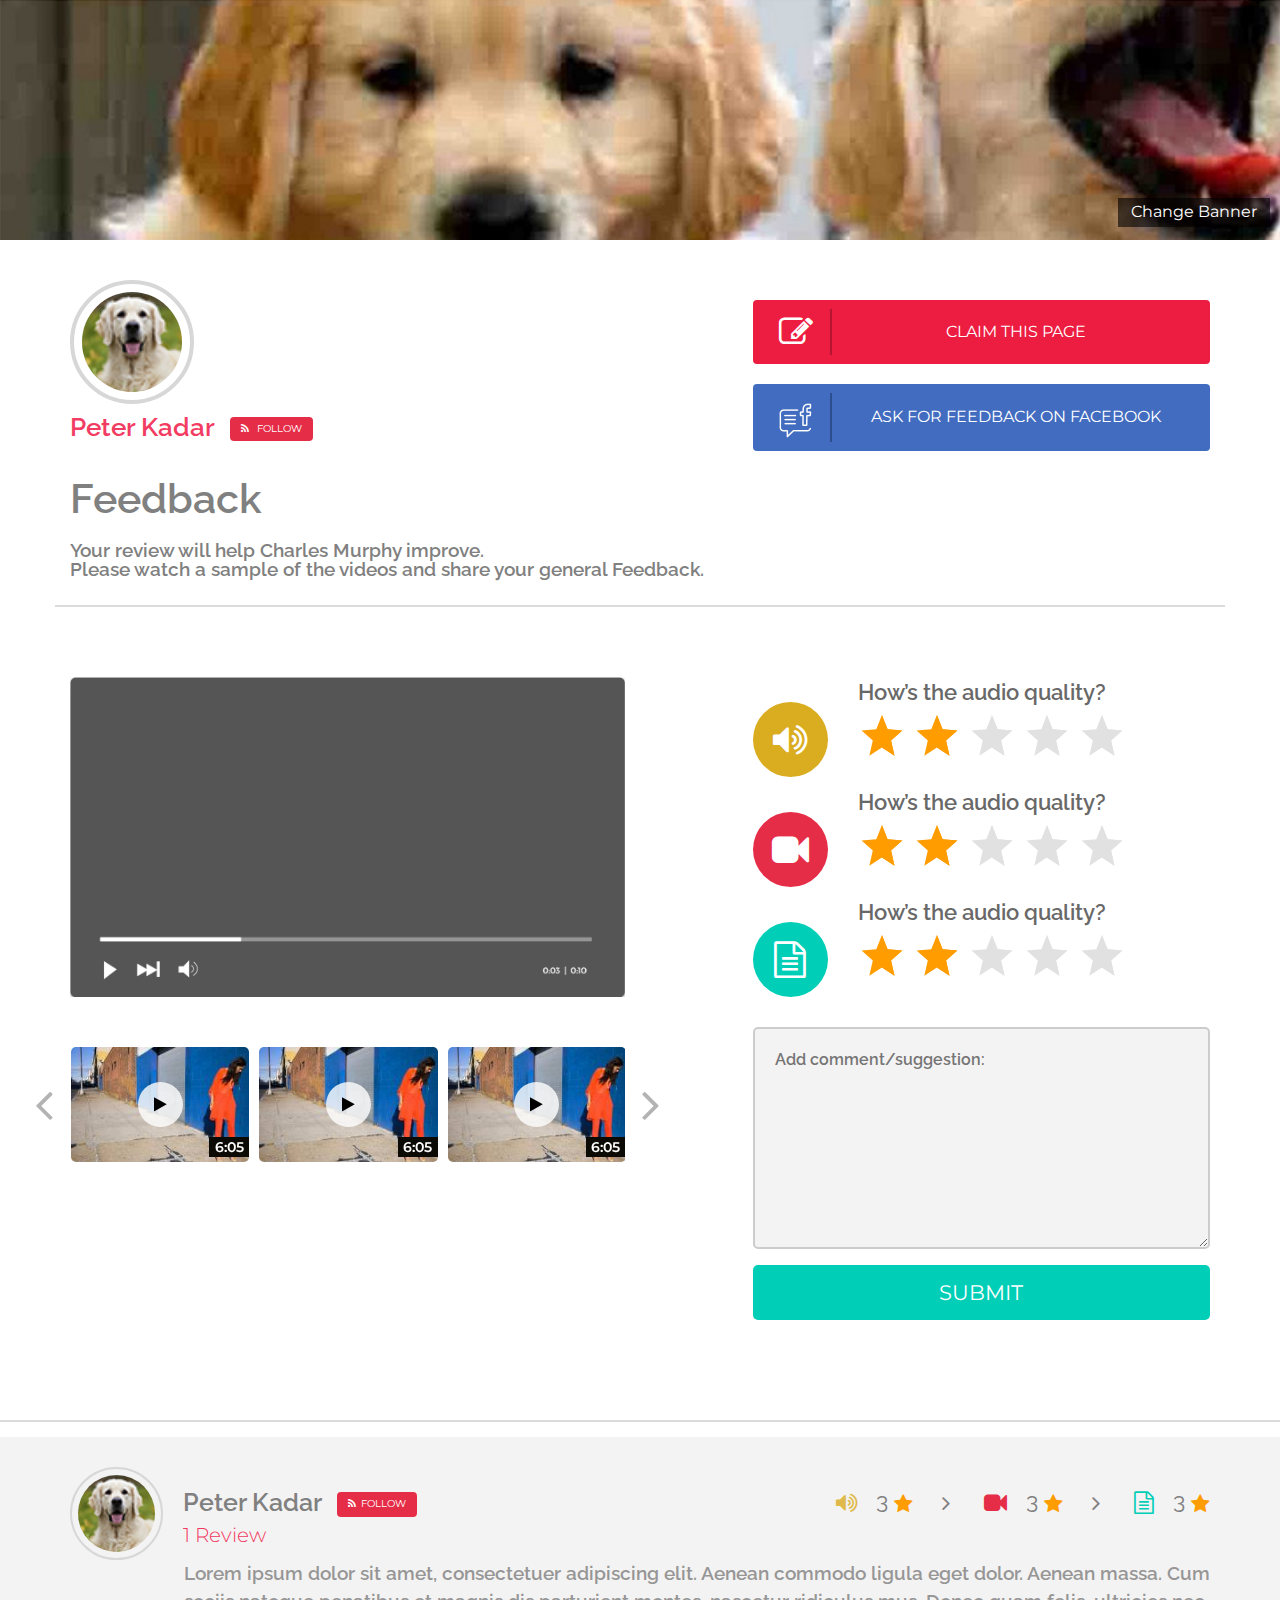
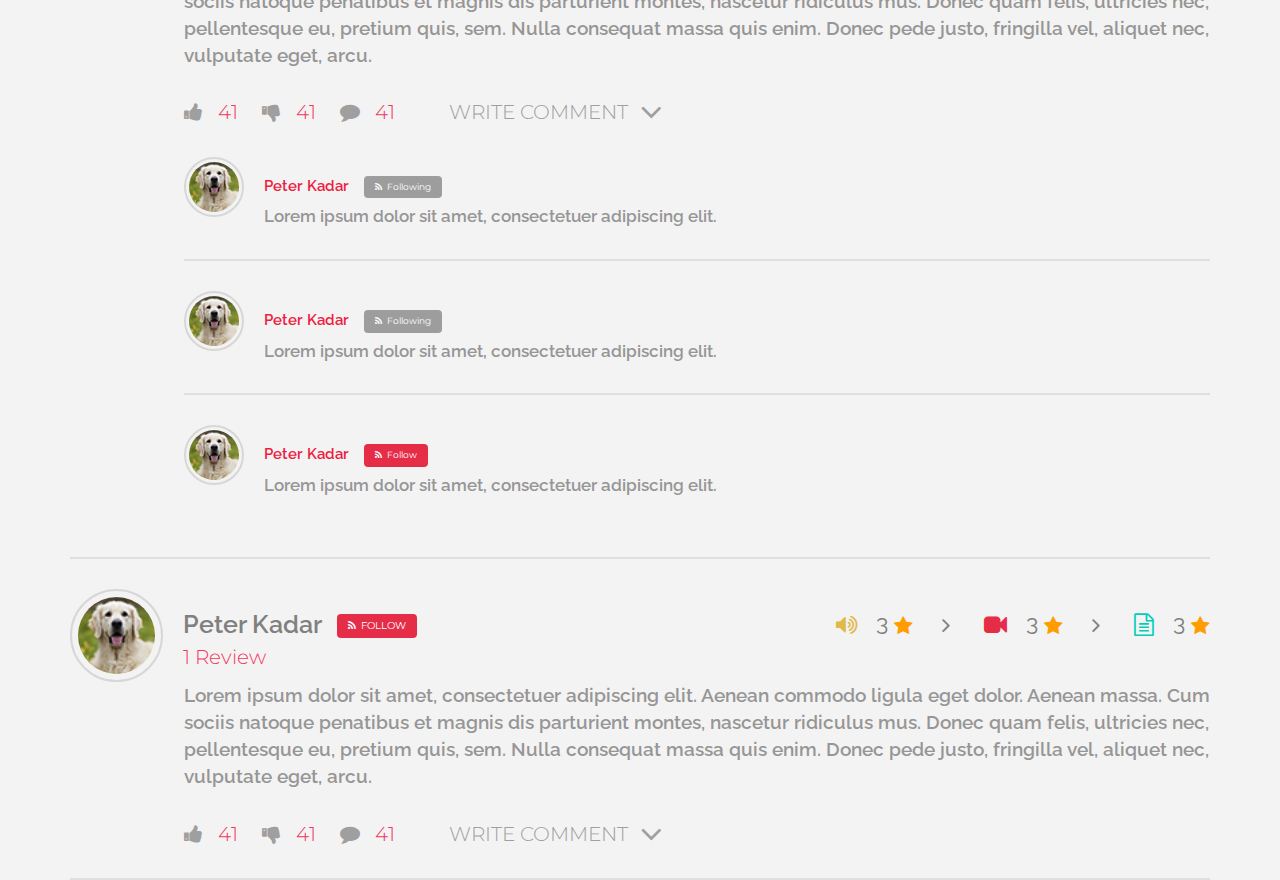
<file: index.html>
<!DOCTYPE html>
<html lang="en">

<head>
    <meta charset="utf-8">
    <meta http-equiv="X-UA-Compatible" content="IE=edge">
    <meta name="viewport" content="width=device-width, initial-scale=1">
    <meta name="author" content="">
    <meta name="description" content="description here">
    <meta name="keywords" content="keywords,here">
    <link rel="shortcut icon" href="favicon.ico" type="image/vnd.microsoft.icon">
    <title>HTML Blank Bootstrap</title>
    <!-- Bootstrap -->
    <link href="css/bootstrap.min.css" rel="stylesheet">
    <link href="https://fonts.googleapis.com/css?family=Montserrat:300,400,500,600,700" rel="stylesheet">
    <link href="https://fonts.googleapis.com/css?family=Raleway:400,600" rel="stylesheet"> 
    <!--    <link href="https://use.fontawesome.com/releases/v5.0.6/css/all.css" rel="stylesheet">-->
    <link href="css/font-awesome.min.css" rel="stylesheet">
    <link type="text/css" href="css/bootstrap-select.min.css" rel="stylesheet">
    <link rel="stylesheet" href="css/bootstrap-tagsinput.css">
    <link href="css/themify-icons.css" rel="stylesheet">
    <link type="text/css" href="css/owl.carousel.min.css" rel="stylesheet">
    <link type="text/css" href="css/star-rating-svg.css" rel="stylesheet">


    <link href="css/style.css" rel="stylesheet">
    <!--[if lt IE 9]>
      <script src="https://oss.maxcdn.com/html5shiv/3.7.3/html5shiv.min.js"></script>
      <script src="https://oss.maxcdn.com/respond/1.4.2/respond.min.js"></script>
    <![endif]-->
</head>

<body class="feedback-page">
<!--
    <header class="profile-top">
        <div class="container">
            <div class="row">
                <div class="col-xs-12 text-right">
                    <a href="#" class="img">
                        <img src="images/profile.png" alt="">
                        <p>Jim2 test</p>
                    </a>
                </div>
            </div>
        </div>
    </header>
-->
    <section class="banner">
        <a href="#" class="change">Change Banner</a>
    </section>
    <section class="feedback-profile">
        <div class="container">
            <div class="row">
                <div class="col-lg-7 col-md-6">
                    <div class="img"><img src="images/profile.png" alt=""></div>
                    <div>
                        <a href="#" class="title">Peter Kadar</a><a href="#" class="follow"><i class="fa fa-rss" aria-hidden="true"></i>
FOLLOW</a>
                    </div>
                    <h2>Feedback</h2>
                    <p>Your review will help Charles Murphy improve. <br> Please watch a sample of the videos and share your general Feedback.</p>
                </div>
                <div class="col-lg-5 col-md-6" style="margin-top: 20px;">
                    <a href="#" class="button-bold btn clearfix">
                            <i class="fa fa-edit"></i>
                            <p>CLAIM THIS PAGE</p>
                        </a>
                        <a style="background: #426cbf" href="#" class="button-bold btn clearfix">
                            <i style="border-color: #2d4e8e;padding: 0;"><img src="images/fb.png" alt=""></i>
                            <p>Ask for feedback on Facebook</p>
                        </a>
                </div>
            </div>
        </div>
    </section>
    <section class="feedback-carosual-review">
        <div class="container">
            <div class="row">
                <div class="col-md-6">
                    <img src="images/video-player.png" style="width: 100%" alt="">
                    <div class="owl-carousel owl-carousel-1">
                        <div class="content">
                            <a href="#">
                                <img src="images/130.jpg" class="img-responsive" alt="">
                                <span class="play"><i class="fa fa-play" aria-hidden="true"></i></span>
                                <span class="time">6:05</span>
                            </a>
                        </div>
                        <div class="content">
                            <a href="#">
                                <img src="images/130.jpg" class="img-responsive" alt="">
                                <span class="play"><i class="fa fa-play" aria-hidden="true"></i></span>
                                <span class="time">6:05</span>
                            </a>
                        </div>
                        <div class="content">
                            <a href="#">
                                <img src="images/130.jpg" class="img-responsive" alt="">
                                <span class="play"><i class="fa fa-play" aria-hidden="true"></i></span>
                                <span class="time">6:05</span>
                            </a>
                        </div>
                        <div class="content">
                            <a href="#">
                                <img src="images/130.jpg" class="img-responsive" alt="">
                                <span class="play"><i class="fa fa-play" aria-hidden="true"></i></span>
                                <span class="time">6:05</span>
                            </a>
                        </div>
                    </div>
                </div>
                <div class="col-md-5 col-md-offset-1">
                    <div class="your-review">
                        <div class="item">
                            <div class="icon clearfix">
                                <div class="left-big">
                                    <i class="fa fa-volume-up" aria-hidden="true"></i>
                                </div>
                                <div class="star">
                                    <p>How’s the audio quality?</p>
                                    <div class="clearfix">
                                        <div class="demo jq-stars"></div>
                                    </div>
                                </div>
                            </div>
                        </div>
                        <div class="item">
                            <div class="icon clearfix">
                                <div class="left-big">
                                    <i style="background: #e62d48" class="fa fa-video-camera" aria-hidden="true"></i>

                                </div>
                                <div class="star">
                                    <p>How’s the audio quality?</p>
                                    <div class="clearfix">
                                        <div class="demo jq-stars"></div>
                                    </div>
                                </div>
                            </div>
                        </div>
                        <div class="item">
                            <div class="icon clearfix">
                                <div class="left-big">
                                    <i style="background: #00ceb7" class="fa fa-file-text-o" aria-hidden="true"></i>

                                </div>
                                <div class="star">
                                    <p>How’s the audio quality?</p>
                                    <div class="clearfix">
                                        <div class="demo jq-stars"></div>
                                    </div>
                                </div>
                            </div>
                        </div>
                        <form class="review-form" action="#">
                            <textarea placeholder="Add comment/suggestion:"></textarea>
                            <input type="submit" value="submit">
                        </form>
                    </div>
                </div>
            </div>
        </div>
    </section>
    
    <section class="comments">
        <div class="container">
            <ul class="row no-style comment-list">
                <li class="col-xs-12">
                    <div class="row flex">
                        <div class="col-md-5 col-xs-12">
                            <div class="avator">
                                <img src="images/profile.png" alt="">
                            </div>
                            <div class="text">
                                <a href="#" class="title">Peter Kadar</a><a href="#" class="follow"><i class="fa fa-rss" aria-hidden="true"></i>FOLLOW</a>
                                <div>
                                    <a href="#" class="review">1 Review</a>
                                </div>
                            </div>
                        </div>
                        <div class="col-md-7 col-xs-12">
                            <ul class="comment-rate">
                                <li>
                                    <i class="fa fa-volume-up cat" aria-hidden="true"></i>
                                    <span>3</span>
                                    <a href="#"><i class="fa fa-star" aria-hidden="true"></i></a>
                                    <i class="fa fa-angle-right"></i>
                                </li>
                                <li>
                                    <i style="color: #e62d48" class="fa fa-video-camera cat" aria-hidden="true"></i>
                                    <span>3</span>
                                    <a href="#"><i class="fa fa-star" aria-hidden="true"></i></a>
                                    <i class="fa fa-angle-right"></i>
                                </li>
                                <li>
                                    <i style="color: #00ceb7" class="fa fa-file-text-o cat" aria-hidden="true"></i>
                                    <span>3</span>
                                    <a href="#"><i class="fa fa-star" aria-hidden="true"></i></a>
                                </li>
                            </ul>
                        </div>
                    </div>
                    <div class="row">
                        <div class="col-xs-12">
                            <div class="comment-body">
                                <p>Lorem ipsum dolor sit amet, consectetuer adipiscing elit. Aenean commodo ligula eget dolor. Aenean massa. Cum sociis natoque penatibus et magnis dis parturient montes, nascetur ridiculus mus. Donec quam felis, ultricies nec, pellentesque eu, pretium quis, sem. Nulla consequat massa quis enim. Donec pede justo, fringilla vel, aliquet nec, vulputate eget, arcu.</p>
                                <div class="like-dislike">
                                    <a href="#"><i class="fa fa-thumbs-up" aria-hidden="true"></i><span>41</span></a>
                                    <a href="#"><i class="fa fa-thumbs-down" aria-hidden="true"></i><span>41</span></a>
                                    <a href="#"><i class="fa fa-comment" aria-hidden="true"></i><span>41</span></a>
                                    <a href="javascript:void(0);" class="write-comment">write comment<i class="fa fa-angle-down"></i></a>
                                </div>
                                <form action="#" class="your-comment">
                                    <input type="text" placeholder="Add a comment">
                                    <div class="text-right">
                                        <a href="javascript:void(0);" class="button btn cencel">cancel</a>
                                        <button type="submit" class="button btn">comment</button>
                                    </div>
                                </form>
                            </div>
                        </div>
                    </div>
                    <ul>
                        <li>
                            <div class="row">
                                <div class="col-xs-12 avator-small">
                                    <div class="avator">
                                        <img src="images/profile.png" alt="">
                                    </div>
                                    <div class="text">
                                        <a href="#" class="title">Peter Kadar</a><a href="#" class="follow followed"><i class="fa fa-rss" aria-hidden="true"></i>Following</a>
                                        <div>
                                            <p>Lorem ipsum dolor sit amet, consectetuer adipiscing elit. </p>
                                        </div>
                                    </div>
                                </div>
                            </div>
                        </li>
                        <li>
                            <div class="row">
                                <div class="col-xs-12 avator-small">
                                    <div class="avator">
                                        <img src="images/profile.png" alt="">
                                    </div>
                                    <div class="text">
                                        <a href="#" class="title">Peter Kadar</a><a href="#" class="follow followed"><i class="fa fa-rss" aria-hidden="true"></i>Following</a>
                                        <div>
                                            <p>Lorem ipsum dolor sit amet, consectetuer adipiscing elit. </p>
                                        </div>
                                    </div>
                                </div>
                            </div>
                        </li>
                        <li>
                            <div class="row">
                                <div class="col-xs-12 avator-small">
                                    <div class="avator">
                                        <img src="images/profile.png" alt="">
                                    </div>
                                    <div class="text">
                                        <a href="#" class="title">Peter Kadar</a><a href="#" class="follow"><i class="fa fa-rss" aria-hidden="true"></i>Follow</a>
                                        <div>
                                            <p>Lorem ipsum dolor sit amet, consectetuer adipiscing elit. </p>
                                        </div>
                                    </div>
                                </div>
                            </div>
                        </li>
                    </ul>
                </li>
                <li class="col-xs-12">
                    <div class="row flex">
                        <div class="col-md-5 col-xs-12">
                            <div class="avator">
                                <img src="images/profile.png" alt="">
                            </div>
                            <div class="text">
                                <a href="#" class="title">Peter Kadar</a><a href="#" class="follow"><i class="fa fa-rss" aria-hidden="true"></i>FOLLOW</a>
                                <div>
                                    <a href="#" class="review">1 Review</a>
                                </div>
                            </div>
                        </div>
                        <div class="col-md-7 col-xs-12">
                            <ul class="comment-rate">
                                <li>
                                    <i class="fa fa-volume-up cat" aria-hidden="true"></i>
                                    <span>3</span>
                                    <a href="#"><i class="fa fa-star" aria-hidden="true"></i></a>
                                    <i class="fa fa-angle-right"></i>
                                </li>
                                <li>
                                    <i style="color: #e62d48" class="fa fa-video-camera cat" aria-hidden="true"></i>
                                    <span>3</span>
                                    <a href="#"><i class="fa fa-star" aria-hidden="true"></i></a>
                                    <i class="fa fa-angle-right"></i>
                                </li>
                                <li>
                                    <i style="color: #00ceb7" class="fa fa-file-text-o cat" aria-hidden="true"></i>
                                    <span>3</span>
                                    <a href="#"><i class="fa fa-star" aria-hidden="true"></i></a>
                                </li>
                            </ul>
                        </div>
                    </div>
                    <div class="row">
                        <div class="col-xs-12">
                            <div class="comment-body">
                                <p>Lorem ipsum dolor sit amet, consectetuer adipiscing elit. Aenean commodo ligula eget dolor. Aenean massa. Cum sociis natoque penatibus et magnis dis parturient montes, nascetur ridiculus mus. Donec quam felis, ultricies nec, pellentesque eu, pretium quis, sem. Nulla consequat massa quis enim. Donec pede justo, fringilla vel, aliquet nec, vulputate eget, arcu.</p>
                                <div class="like-dislike">
                                    <a href="#"><i class="fa fa-thumbs-up" aria-hidden="true"></i><span>41</span></a>
                                    <a href="#"><i class="fa fa-thumbs-down" aria-hidden="true"></i><span>41</span></a>
                                    <a href="#"><i class="fa fa-comment" aria-hidden="true"></i><span>41</span></a>
                                    <a href="javascript:void(0);" class="write-comment">write comment<i class="fa fa-angle-down"></i></a>
                                </div>
                                <form action="#" class="your-comment">
                                    <input type="text" placeholder="Add a comment">
                                    <div class="text-right">
                                        <a href="javascript:void(0);" class="button btn cencel">cancel</a>
                                        <button type="submit" class="button btn">comment</button>
                                    </div>
                                </form>
                            </div>
                        </div>
                    </div>

                </li>
            </ul>

        </div>
    </section>
    
    <script src="js/jquery.js" type="text/javascript"></script>
    <script src="js/bootstrap.min.js" type="text/javascript"></script>
    <script type="text/javascript" src="js/bootstrap-select.min.js"></script>
    <script src="js/bootstrap-tagsinput.min.js"></script>
    <script type="text/javascript" src="js/progresscircle.js"></script>
    <script type="text/javascript" src="js/owl.carousel.min.js"></script>
    <script type="text/javascript" src="js/jquery.star-rating-svg.js"></script>

    <script src="js/custom.js" type="text/javascript"></script>
</body>

</html>
</file>
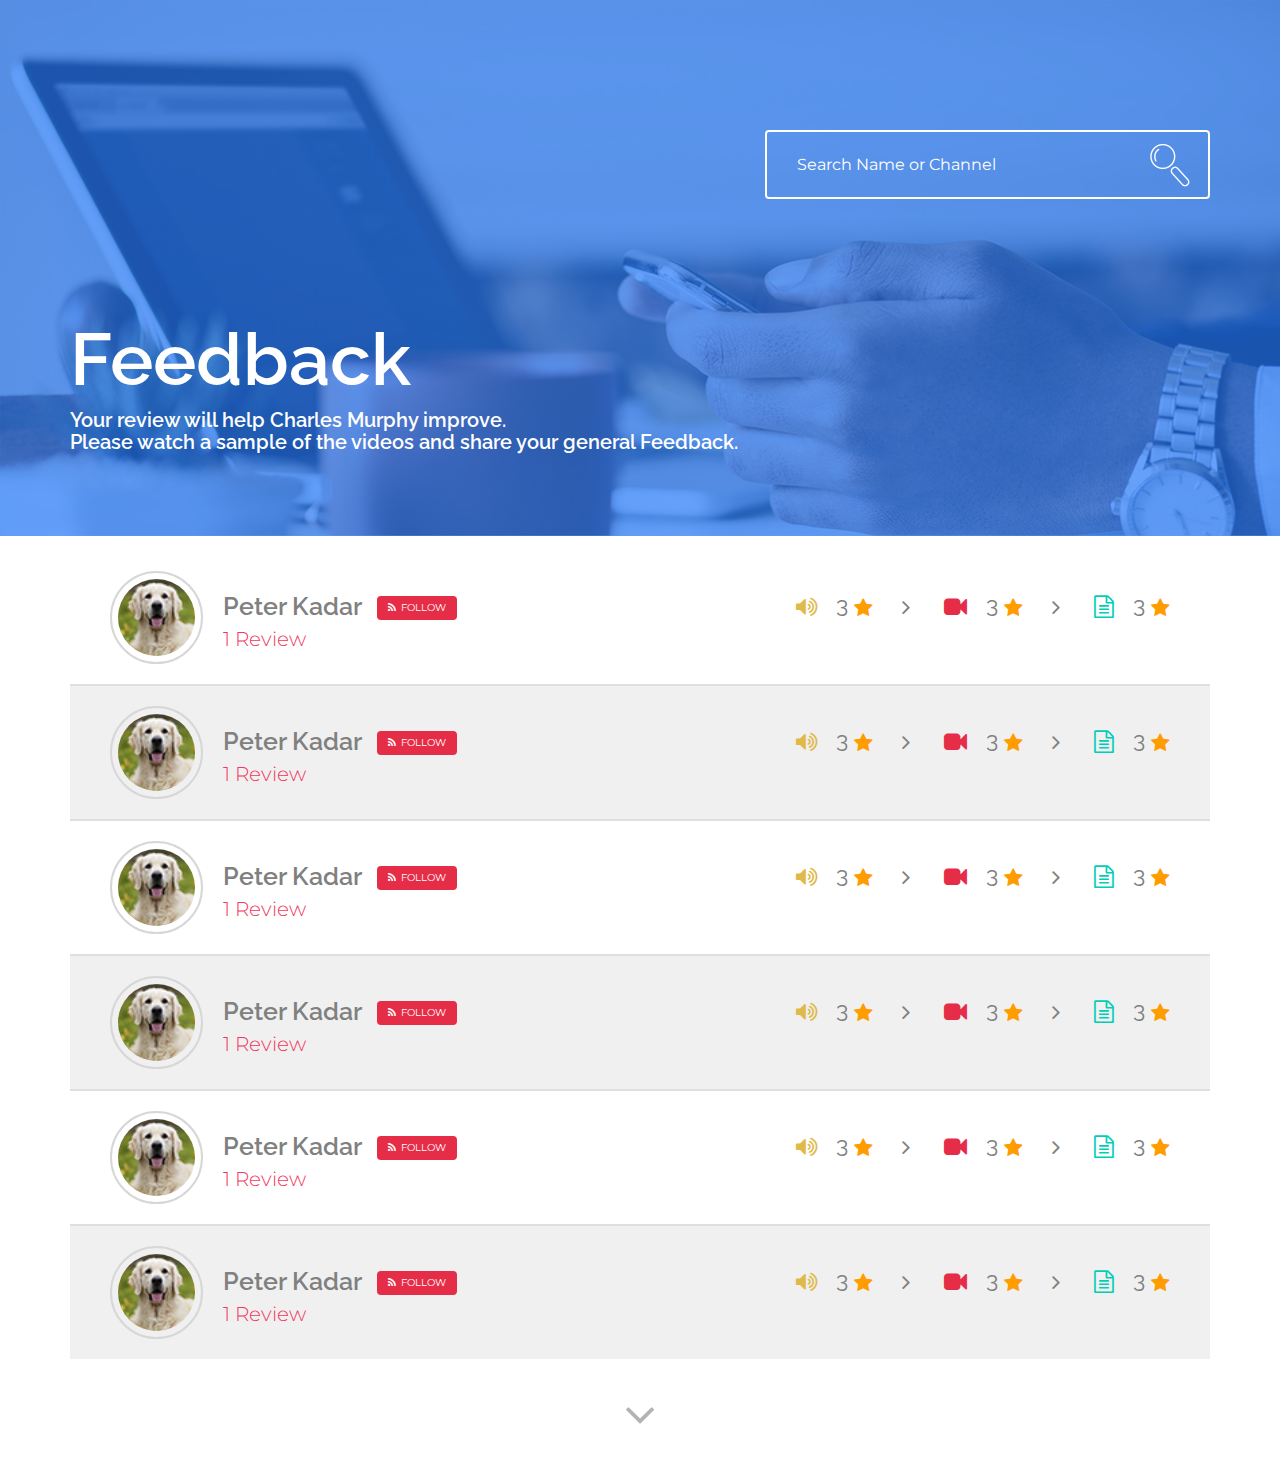
<file: feedback.html>
<!DOCTYPE html>
<html lang="en">

<head>
    <meta charset="utf-8">
    <meta http-equiv="X-UA-Compatible" content="IE=edge">
    <meta name="viewport" content="width=device-width, initial-scale=1">
    <meta name="author" content="">
    <meta name="description" content="description here">
    <meta name="keywords" content="keywords,here">
    <link rel="shortcut icon" href="favicon.ico" type="image/vnd.microsoft.icon">
    <title>HTML Blank Bootstrap</title>
    <!-- Bootstrap -->
    <link href="css/bootstrap.min.css" rel="stylesheet">
    <link href="https://fonts.googleapis.com/css?family=Montserrat:300,400,500,600,700" rel="stylesheet">
    <link href="https://fonts.googleapis.com/css?family=Raleway:400,600" rel="stylesheet">
    <!--    <link href="https://use.fontawesome.com/releases/v5.0.6/css/all.css" rel="stylesheet">-->
    <link href="css/font-awesome.min.css" rel="stylesheet">
    <link type="text/css" href="css/bootstrap-select.min.css" rel="stylesheet">
    <link rel="stylesheet" href="css/bootstrap-tagsinput.css">
    <link href="css/themify-icons.css" rel="stylesheet">
    <link type="text/css" href="css/owl.carousel.min.css" rel="stylesheet">
    <link type="text/css" href="css/star-rating-svg.css" rel="stylesheet">


    <link href="css/style.css" rel="stylesheet">
    <!--[if lt IE 9]>
      <script src="https://oss.maxcdn.com/html5shiv/3.7.3/html5shiv.min.js"></script>
      <script src="https://oss.maxcdn.com/respond/1.4.2/respond.min.js"></script>
    <![endif]-->
</head>

<body class="feedback-page feedback-single">




    <section class="feedback-banner">
        <div class="overlay">
            <div class="container">
                <div class="row">
                    <div class="col-xs-12">
                        <form action="#" class="search clearfix">
                            <input type="text" placeholder="Search Name or Channel">
                            <button type="submit"><img src="images/search.png" alt=""></button>
                        </form>
                    </div>
                    <div class="col-xs-12">
                        <div class="text">
                            <h1>Feedback</h1>
                            <p>Your review will help Charles Murphy improve. <br> Please watch a sample of the videos and share your general Feedback.</p>
                        </div>
                    </div>
                </div>

            </div>
        </div>
    </section>
    <section class="comments">
        <div class="container">
            <ul class="row no-style comment-list">
                <li class="col-xs-12">
                    <div class="row flex">
                        <div class="col-lg-5 col-md-6 col-xs-12">
                            <div class="avator">
                                <img src="images/profile.png" alt="">
                            </div>
                            <div class="text">
                                <a href="#" class="title">Peter Kadar</a><a href="#" class="follow"><i class="fa fa-rss" aria-hidden="true"></i>FOLLOW</a>
                                <div>
                                    <a href="#" class="review">1 Review</a>
                                </div>
                            </div>
                        </div>
                        <div class="col-lg-7 col-md-6 col-xs-12">
                            <ul class="comment-rate">
                                <li>
                                    <i class="fa fa-volume-up cat" aria-hidden="true"></i>
                                    <span>3</span>
                                    <a href="#"><i class="fa fa-star" aria-hidden="true"></i></a>
                                    <i class="fa fa-angle-right"></i>
                                </li>
                                <li>
                                    <i style="color: #e62d48" class="fa fa-video-camera cat" aria-hidden="true"></i>
                                    <span>3</span>
                                    <a href="#"><i class="fa fa-star" aria-hidden="true"></i></a>
                                    <i class="fa fa-angle-right"></i>
                                </li>
                                <li>
                                    <i style="color: #00ceb7" class="fa fa-file-text-o cat" aria-hidden="true"></i>
                                    <span>3</span>
                                    <a href="#"><i class="fa fa-star" aria-hidden="true"></i></a>
                                </li>
                            </ul>
                        </div>
                    </div>


                </li>
                <li class="col-xs-12">
                    <div class="row flex">
                        <div class="col-lg-5 col-md-6 col-xs-12">
                            <div class="avator">
                                <img src="images/profile.png" alt="">
                            </div>
                            <div class="text">
                                <a href="#" class="title">Peter Kadar</a><a href="#" class="follow"><i class="fa fa-rss" aria-hidden="true"></i>FOLLOW</a>
                                <div>
                                    <a href="#" class="review">1 Review</a>
                                </div>
                            </div>
                        </div>
                        <div class="col-lg-7 col-md-6 col-xs-12">
                            <ul class="comment-rate">
                                <li>
                                    <i class="fa fa-volume-up cat" aria-hidden="true"></i>
                                    <span>3</span>
                                    <a href="#"><i class="fa fa-star" aria-hidden="true"></i></a>
                                    <i class="fa fa-angle-right"></i>
                                </li>
                                <li>
                                    <i style="color: #e62d48" class="fa fa-video-camera cat" aria-hidden="true"></i>
                                    <span>3</span>
                                    <a href="#"><i class="fa fa-star" aria-hidden="true"></i></a>
                                    <i class="fa fa-angle-right"></i>
                                </li>
                                <li>
                                    <i style="color: #00ceb7" class="fa fa-file-text-o cat" aria-hidden="true"></i>
                                    <span>3</span>
                                    <a href="#"><i class="fa fa-star" aria-hidden="true"></i></a>
                                </li>
                            </ul>
                        </div>
                    </div>


                </li>
                <li class="col-xs-12">
                    <div class="row flex">
                        <div class="col-lg-5 col-md-6 col-xs-12">
                            <div class="avator">
                                <img src="images/profile.png" alt="">
                            </div>
                            <div class="text">
                                <a href="#" class="title">Peter Kadar</a><a href="#" class="follow"><i class="fa fa-rss" aria-hidden="true"></i>FOLLOW</a>
                                <div>
                                    <a href="#" class="review">1 Review</a>
                                </div>
                            </div>
                        </div>
                        <div class="col-lg-7 col-md-6 col-xs-12">
                            <ul class="comment-rate">
                                <li>
                                    <i class="fa fa-volume-up cat" aria-hidden="true"></i>
                                    <span>3</span>
                                    <a href="#"><i class="fa fa-star" aria-hidden="true"></i></a>
                                    <i class="fa fa-angle-right"></i>
                                </li>
                                <li>
                                    <i style="color: #e62d48" class="fa fa-video-camera cat" aria-hidden="true"></i>
                                    <span>3</span>
                                    <a href="#"><i class="fa fa-star" aria-hidden="true"></i></a>
                                    <i class="fa fa-angle-right"></i>
                                </li>
                                <li>
                                    <i style="color: #00ceb7" class="fa fa-file-text-o cat" aria-hidden="true"></i>
                                    <span>3</span>
                                    <a href="#"><i class="fa fa-star" aria-hidden="true"></i></a>
                                </li>
                            </ul>
                        </div>
                    </div>


                </li>
                <li class="col-xs-12">
                    <div class="row flex">
                        <div class="col-lg-5 col-md-6 col-xs-12">
                            <div class="avator">
                                <img src="images/profile.png" alt="">
                            </div>
                            <div class="text">
                                <a href="#" class="title">Peter Kadar</a><a href="#" class="follow"><i class="fa fa-rss" aria-hidden="true"></i>FOLLOW</a>
                                <div>
                                    <a href="#" class="review">1 Review</a>
                                </div>
                            </div>
                        </div>
                        <div class="col-lg-7 col-md-6 col-xs-12">
                            <ul class="comment-rate">
                                <li>
                                    <i class="fa fa-volume-up cat" aria-hidden="true"></i>
                                    <span>3</span>
                                    <a href="#"><i class="fa fa-star" aria-hidden="true"></i></a>
                                    <i class="fa fa-angle-right"></i>
                                </li>
                                <li>
                                    <i style="color: #e62d48" class="fa fa-video-camera cat" aria-hidden="true"></i>
                                    <span>3</span>
                                    <a href="#"><i class="fa fa-star" aria-hidden="true"></i></a>
                                    <i class="fa fa-angle-right"></i>
                                </li>
                                <li>
                                    <i style="color: #00ceb7" class="fa fa-file-text-o cat" aria-hidden="true"></i>
                                    <span>3</span>
                                    <a href="#"><i class="fa fa-star" aria-hidden="true"></i></a>
                                </li>
                            </ul>
                        </div>
                    </div>


                </li>
                <li class="col-xs-12">
                    <div class="row flex">
                        <div class="col-lg-5 col-md-6 col-xs-12">
                            <div class="avator">
                                <img src="images/profile.png" alt="">
                            </div>
                            <div class="text">
                                <a href="#" class="title">Peter Kadar</a><a href="#" class="follow"><i class="fa fa-rss" aria-hidden="true"></i>FOLLOW</a>
                                <div>
                                    <a href="#" class="review">1 Review</a>
                                </div>
                            </div>
                        </div>
                        <div class="col-lg-7 col-md-6 col-xs-12">
                            <ul class="comment-rate">
                                <li>
                                    <i class="fa fa-volume-up cat" aria-hidden="true"></i>
                                    <span>3</span>
                                    <a href="#"><i class="fa fa-star" aria-hidden="true"></i></a>
                                    <i class="fa fa-angle-right"></i>
                                </li>
                                <li>
                                    <i style="color: #e62d48" class="fa fa-video-camera cat" aria-hidden="true"></i>
                                    <span>3</span>
                                    <a href="#"><i class="fa fa-star" aria-hidden="true"></i></a>
                                    <i class="fa fa-angle-right"></i>
                                </li>
                                <li>
                                    <i style="color: #00ceb7" class="fa fa-file-text-o cat" aria-hidden="true"></i>
                                    <span>3</span>
                                    <a href="#"><i class="fa fa-star" aria-hidden="true"></i></a>
                                </li>
                            </ul>
                        </div>
                    </div>


                </li>
                <li class="col-xs-12">
                    <div class="row flex">
                        <div class="col-lg-5 col-md-6 col-xs-12">
                            <div class="avator">
                                <img src="images/profile.png" alt="">
                            </div>
                            <div class="text">
                                <a href="#" class="title">Peter Kadar</a><a href="#" class="follow"><i class="fa fa-rss" aria-hidden="true"></i>FOLLOW</a>
                                <div>
                                    <a href="#" class="review">1 Review</a>
                                </div>
                            </div>
                        </div>
                        <div class="col-lg-7 col-md-6 col-xs-12">
                            <ul class="comment-rate">
                                <li>
                                    <i class="fa fa-volume-up cat" aria-hidden="true"></i>
                                    <span>3</span>
                                    <a href="#"><i class="fa fa-star" aria-hidden="true"></i></a>
                                    <i class="fa fa-angle-right"></i>
                                </li>
                                <li>
                                    <i style="color: #e62d48" class="fa fa-video-camera cat" aria-hidden="true"></i>
                                    <span>3</span>
                                    <a href="#"><i class="fa fa-star" aria-hidden="true"></i></a>
                                    <i class="fa fa-angle-right"></i>
                                </li>
                                <li>
                                    <i style="color: #00ceb7" class="fa fa-file-text-o cat" aria-hidden="true"></i>
                                    <span>3</span>
                                    <a href="#"><i class="fa fa-star" aria-hidden="true"></i></a>
                                </li>
                            </ul>
                        </div>
                    </div>


                </li>
                
            </ul>
            <div class="text-center">
                <a href="#"><i class="fa fa-angle-down show-more"></i></a>
            </div>
        </div>
    </section>

    <script src="js/jquery.js" type="text/javascript"></script>
    <script src="js/bootstrap.min.js" type="text/javascript"></script>
    <script type="text/javascript" src="js/bootstrap-select.min.js"></script>
    <script src="js/bootstrap-tagsinput.min.js"></script>
    <script type="text/javascript" src="js/progresscircle.js"></script>
    <script type="text/javascript" src="js/owl.carousel.min.js"></script>
    <script type="text/javascript" src="js/jquery.star-rating-svg.js"></script>

    <script src="js/custom.js" type="text/javascript"></script>
</body>

</html>
</file>
<file: css/themify-icons.css>
@font-face {
	font-family: 'themify';
	src:url('../fonts/themify.eot?-fvbane');
	src:url('../fonts/themify.eot?#iefix-fvbane') format('embedded-opentype'),
		url('../fonts/themify.woff?-fvbane') format('woff'),
		url('../fonts/themify.ttf?-fvbane') format('truetype'),
		url('../fonts/themify.svg?-fvbane#themify') format('svg');
	font-weight: normal;
	font-style: normal;
}

[class^="ti-"], [class*=" ti-"] {
	font-family: 'themify';
	speak: none;
	font-style: normal;
	font-weight: normal;
	font-variant: normal;
	text-transform: none;
	line-height: 1;

	/* Better Font Rendering =========== */
	-webkit-font-smoothing: antialiased;
	-moz-osx-font-smoothing: grayscale;
}

.ti-wand:before {
	content: "\e600";
}
.ti-volume:before {
	content: "\e601";
}
.ti-user:before {
	content: "\e602";
}
.ti-unlock:before {
	content: "\e603";
}
.ti-unlink:before {
	content: "\e604";
}
.ti-trash:before {
	content: "\e605";
}
.ti-thought:before {
	content: "\e606";
}
.ti-target:before {
	content: "\e607";
}
.ti-tag:before {
	content: "\e608";
}
.ti-tablet:before {
	content: "\e609";
}
.ti-star:before {
	content: "\e60a";
}
.ti-spray:before {
	content: "\e60b";
}
.ti-signal:before {
	content: "\e60c";
}
.ti-shopping-cart:before {
	content: "\e60d";
}
.ti-shopping-cart-full:before {
	content: "\e60e";
}
.ti-settings:before {
	content: "\e60f";
}
.ti-search:before {
	content: "\e610";
}
.ti-zoom-in:before {
	content: "\e611";
}
.ti-zoom-out:before {
	content: "\e612";
}
.ti-cut:before {
	content: "\e613";
}
.ti-ruler:before {
	content: "\e614";
}
.ti-ruler-pencil:before {
	content: "\e615";
}
.ti-ruler-alt:before {
	content: "\e616";
}
.ti-bookmark:before {
	content: "\e617";
}
.ti-bookmark-alt:before {
	content: "\e618";
}
.ti-reload:before {
	content: "\e619";
}
.ti-plus:before {
	content: "\e61a";
}
.ti-pin:before {
	content: "\e61b";
}
.ti-pencil:before {
	content: "\e61c";
}
.ti-pencil-alt:before {
	content: "\e61d";
}
.ti-paint-roller:before {
	content: "\e61e";
}
.ti-paint-bucket:before {
	content: "\e61f";
}
.ti-na:before {
	content: "\e620";
}
.ti-mobile:before {
	content: "\e621";
}
.ti-minus:before {
	content: "\e622";
}
.ti-medall:before {
	content: "\e623";
}
.ti-medall-alt:before {
	content: "\e624";
}
.ti-marker:before {
	content: "\e625";
}
.ti-marker-alt:before {
	content: "\e626";
}
.ti-arrow-up:before {
	content: "\e627";
}
.ti-arrow-right:before {
	content: "\e628";
}
.ti-arrow-left:before {
	content: "\e629";
}
.ti-arrow-down:before {
	content: "\e62a";
}
.ti-lock:before {
	content: "\e62b";
}
.ti-location-arrow:before {
	content: "\e62c";
}
.ti-link:before {
	content: "\e62d";
}
.ti-layout:before {
	content: "\e62e";
}
.ti-layers:before {
	content: "\e62f";
}
.ti-layers-alt:before {
	content: "\e630";
}
.ti-key:before {
	content: "\e631";
}
.ti-import:before {
	content: "\e632";
}
.ti-image:before {
	content: "\e633";
}
.ti-heart:before {
	content: "\e634";
}
.ti-heart-broken:before {
	content: "\e635";
}
.ti-hand-stop:before {
	content: "\e636";
}
.ti-hand-open:before {
	content: "\e637";
}
.ti-hand-drag:before {
	content: "\e638";
}
.ti-folder:before {
	content: "\e639";
}
.ti-flag:before {
	content: "\e63a";
}
.ti-flag-alt:before {
	content: "\e63b";
}
.ti-flag-alt-2:before {
	content: "\e63c";
}
.ti-eye:before {
	content: "\e63d";
}
.ti-export:before {
	content: "\e63e";
}
.ti-exchange-vertical:before {
	content: "\e63f";
}
.ti-desktop:before {
	content: "\e640";
}
.ti-cup:before {
	content: "\e641";
}
.ti-crown:before {
	content: "\e642";
}
.ti-comments:before {
	content: "\e643";
}
.ti-comment:before {
	content: "\e644";
}
.ti-comment-alt:before {
	content: "\e645";
}
.ti-close:before {
	content: "\e646";
}
.ti-clip:before {
	content: "\e647";
}
.ti-angle-up:before {
	content: "\e648";
}
.ti-angle-right:before {
	content: "\e649";
}
.ti-angle-left:before {
	content: "\e64a";
}
.ti-angle-down:before {
	content: "\e64b";
}
.ti-check:before {
	content: "\e64c";
}
.ti-check-box:before {
	content: "\e64d";
}
.ti-camera:before {
	content: "\e64e";
}
.ti-announcement:before {
	content: "\e64f";
}
.ti-brush:before {
	content: "\e650";
}
.ti-briefcase:before {
	content: "\e651";
}
.ti-bolt:before {
	content: "\e652";
}
.ti-bolt-alt:before {
	content: "\e653";
}
.ti-blackboard:before {
	content: "\e654";
}
.ti-bag:before {
	content: "\e655";
}
.ti-move:before {
	content: "\e656";
}
.ti-arrows-vertical:before {
	content: "\e657";
}
.ti-arrows-horizontal:before {
	content: "\e658";
}
.ti-fullscreen:before {
	content: "\e659";
}
.ti-arrow-top-right:before {
	content: "\e65a";
}
.ti-arrow-top-left:before {
	content: "\e65b";
}
.ti-arrow-circle-up:before {
	content: "\e65c";
}
.ti-arrow-circle-right:before {
	content: "\e65d";
}
.ti-arrow-circle-left:before {
	content: "\e65e";
}
.ti-arrow-circle-down:before {
	content: "\e65f";
}
.ti-angle-double-up:before {
	content: "\e660";
}
.ti-angle-double-right:before {
	content: "\e661";
}
.ti-angle-double-left:before {
	content: "\e662";
}
.ti-angle-double-down:before {
	content: "\e663";
}
.ti-zip:before {
	content: "\e664";
}
.ti-world:before {
	content: "\e665";
}
.ti-wheelchair:before {
	content: "\e666";
}
.ti-view-list:before {
	content: "\e667";
}
.ti-view-list-alt:before {
	content: "\e668";
}
.ti-view-grid:before {
	content: "\e669";
}
.ti-uppercase:before {
	content: "\e66a";
}
.ti-upload:before {
	content: "\e66b";
}
.ti-underline:before {
	content: "\e66c";
}
.ti-truck:before {
	content: "\e66d";
}
.ti-timer:before {
	content: "\e66e";
}
.ti-ticket:before {
	content: "\e66f";
}
.ti-thumb-up:before {
	content: "\e670";
}
.ti-thumb-down:before {
	content: "\e671";
}
.ti-text:before {
	content: "\e672";
}
.ti-stats-up:before {
	content: "\e673";
}
.ti-stats-down:before {
	content: "\e674";
}
.ti-split-v:before {
	content: "\e675";
}
.ti-split-h:before {
	content: "\e676";
}
.ti-smallcap:before {
	content: "\e677";
}
.ti-shine:before {
	content: "\e678";
}
.ti-shift-right:before {
	content: "\e679";
}
.ti-shift-left:before {
	content: "\e67a";
}
.ti-shield:before {
	content: "\e67b";
}
.ti-notepad:before {
	content: "\e67c";
}
.ti-server:before {
	content: "\e67d";
}
.ti-quote-right:before {
	content: "\e67e";
}
.ti-quote-left:before {
	content: "\e67f";
}
.ti-pulse:before {
	content: "\e680";
}
.ti-printer:before {
	content: "\e681";
}
.ti-power-off:before {
	content: "\e682";
}
.ti-plug:before {
	content: "\e683";
}
.ti-pie-chart:before {
	content: "\e684";
}
.ti-paragraph:before {
	content: "\e685";
}
.ti-panel:before {
	content: "\e686";
}
.ti-package:before {
	content: "\e687";
}
.ti-music:before {
	content: "\e688";
}
.ti-music-alt:before {
	content: "\e689";
}
.ti-mouse:before {
	content: "\e68a";
}
.ti-mouse-alt:before {
	content: "\e68b";
}
.ti-money:before {
	content: "\e68c";
}
.ti-microphone:before {
	content: "\e68d";
}
.ti-menu:before {
	content: "\e68e";
}
.ti-menu-alt:before {
	content: "\e68f";
}
.ti-map:before {
	content: "\e690";
}
.ti-map-alt:before {
	content: "\e691";
}
.ti-loop:before {
	content: "\e692";
}
.ti-location-pin:before {
	content: "\e693";
}
.ti-list:before {
	content: "\e694";
}
.ti-light-bulb:before {
	content: "\e695";
}
.ti-Italic:before {
	content: "\e696";
}
.ti-info:before {
	content: "\e697";
}
.ti-infinite:before {
	content: "\e698";
}
.ti-id-badge:before {
	content: "\e699";
}
.ti-hummer:before {
	content: "\e69a";
}
.ti-home:before {
	content: "\e69b";
}
.ti-help:before {
	content: "\e69c";
}
.ti-headphone:before {
	content: "\e69d";
}
.ti-harddrives:before {
	content: "\e69e";
}
.ti-harddrive:before {
	content: "\e69f";
}
.ti-gift:before {
	content: "\e6a0";
}
.ti-game:before {
	content: "\e6a1";
}
.ti-filter:before {
	content: "\e6a2";
}
.ti-files:before {
	content: "\e6a3";
}
.ti-file:before {
	content: "\e6a4";
}
.ti-eraser:before {
	content: "\e6a5";
}
.ti-envelope:before {
	content: "\e6a6";
}
.ti-download:before {
	content: "\e6a7";
}
.ti-direction:before {
	content: "\e6a8";
}
.ti-direction-alt:before {
	content: "\e6a9";
}
.ti-dashboard:before {
	content: "\e6aa";
}
.ti-control-stop:before {
	content: "\e6ab";
}
.ti-control-shuffle:before {
	content: "\e6ac";
}
.ti-control-play:before {
	content: "\e6ad";
}
.ti-control-pause:before {
	content: "\e6ae";
}
.ti-control-forward:before {
	content: "\e6af";
}
.ti-control-backward:before {
	content: "\e6b0";
}
.ti-cloud:before {
	content: "\e6b1";
}
.ti-cloud-up:before {
	content: "\e6b2";
}
.ti-cloud-down:before {
	content: "\e6b3";
}
.ti-clipboard:before {
	content: "\e6b4";
}
.ti-car:before {
	content: "\e6b5";
}
.ti-calendar:before {
	content: "\e6b6";
}
.ti-book:before {
	content: "\e6b7";
}
.ti-bell:before {
	content: "\e6b8";
}
.ti-basketball:before {
	content: "\e6b9";
}
.ti-bar-chart:before {
	content: "\e6ba";
}
.ti-bar-chart-alt:before {
	content: "\e6bb";
}
.ti-back-right:before {
	content: "\e6bc";
}
.ti-back-left:before {
	content: "\e6bd";
}
.ti-arrows-corner:before {
	content: "\e6be";
}
.ti-archive:before {
	content: "\e6bf";
}
.ti-anchor:before {
	content: "\e6c0";
}
.ti-align-right:before {
	content: "\e6c1";
}
.ti-align-left:before {
	content: "\e6c2";
}
.ti-align-justify:before {
	content: "\e6c3";
}
.ti-align-center:before {
	content: "\e6c4";
}
.ti-alert:before {
	content: "\e6c5";
}
.ti-alarm-clock:before {
	content: "\e6c6";
}
.ti-agenda:before {
	content: "\e6c7";
}
.ti-write:before {
	content: "\e6c8";
}
.ti-window:before {
	content: "\e6c9";
}
.ti-widgetized:before {
	content: "\e6ca";
}
.ti-widget:before {
	content: "\e6cb";
}
.ti-widget-alt:before {
	content: "\e6cc";
}
.ti-wallet:before {
	content: "\e6cd";
}
.ti-video-clapper:before {
	content: "\e6ce";
}
.ti-video-camera:before {
	content: "\e6cf";
}
.ti-vector:before {
	content: "\e6d0";
}
.ti-themify-logo:before {
	content: "\e6d1";
}
.ti-themify-favicon:before {
	content: "\e6d2";
}
.ti-themify-favicon-alt:before {
	content: "\e6d3";
}
.ti-support:before {
	content: "\e6d4";
}
.ti-stamp:before {
	content: "\e6d5";
}
.ti-split-v-alt:before {
	content: "\e6d6";
}
.ti-slice:before {
	content: "\e6d7";
}
.ti-shortcode:before {
	content: "\e6d8";
}
.ti-shift-right-alt:before {
	content: "\e6d9";
}
.ti-shift-left-alt:before {
	content: "\e6da";
}
.ti-ruler-alt-2:before {
	content: "\e6db";
}
.ti-receipt:before {
	content: "\e6dc";
}
.ti-pin2:before {
	content: "\e6dd";
}
.ti-pin-alt:before {
	content: "\e6de";
}
.ti-pencil-alt2:before {
	content: "\e6df";
}
.ti-palette:before {
	content: "\e6e0";
}
.ti-more:before {
	content: "\e6e1";
}
.ti-more-alt:before {
	content: "\e6e2";
}
.ti-microphone-alt:before {
	content: "\e6e3";
}
.ti-magnet:before {
	content: "\e6e4";
}
.ti-line-double:before {
	content: "\e6e5";
}
.ti-line-dotted:before {
	content: "\e6e6";
}
.ti-line-dashed:before {
	content: "\e6e7";
}
.ti-layout-width-full:before {
	content: "\e6e8";
}
.ti-layout-width-default:before {
	content: "\e6e9";
}
.ti-layout-width-default-alt:before {
	content: "\e6ea";
}
.ti-layout-tab:before {
	content: "\e6eb";
}
.ti-layout-tab-window:before {
	content: "\e6ec";
}
.ti-layout-tab-v:before {
	content: "\e6ed";
}
.ti-layout-tab-min:before {
	content: "\e6ee";
}
.ti-layout-slider:before {
	content: "\e6ef";
}
.ti-layout-slider-alt:before {
	content: "\e6f0";
}
.ti-layout-sidebar-right:before {
	content: "\e6f1";
}
.ti-layout-sidebar-none:before {
	content: "\e6f2";
}
.ti-layout-sidebar-left:before {
	content: "\e6f3";
}
.ti-layout-placeholder:before {
	content: "\e6f4";
}
.ti-layout-menu:before {
	content: "\e6f5";
}
.ti-layout-menu-v:before {
	content: "\e6f6";
}
.ti-layout-menu-separated:before {
	content: "\e6f7";
}
.ti-layout-menu-full:before {
	content: "\e6f8";
}
.ti-layout-media-right-alt:before {
	content: "\e6f9";
}
.ti-layout-media-right:before {
	content: "\e6fa";
}
.ti-layout-media-overlay:before {
	content: "\e6fb";
}
.ti-layout-media-overlay-alt:before {
	content: "\e6fc";
}
.ti-layout-media-overlay-alt-2:before {
	content: "\e6fd";
}
.ti-layout-media-left-alt:before {
	content: "\e6fe";
}
.ti-layout-media-left:before {
	content: "\e6ff";
}
.ti-layout-media-center-alt:before {
	content: "\e700";
}
.ti-layout-media-center:before {
	content: "\e701";
}
.ti-layout-list-thumb:before {
	content: "\e702";
}
.ti-layout-list-thumb-alt:before {
	content: "\e703";
}
.ti-layout-list-post:before {
	content: "\e704";
}
.ti-layout-list-large-image:before {
	content: "\e705";
}
.ti-layout-line-solid:before {
	content: "\e706";
}
.ti-layout-grid4:before {
	content: "\e707";
}
.ti-layout-grid3:before {
	content: "\e708";
}
.ti-layout-grid2:before {
	content: "\e709";
}
.ti-layout-grid2-thumb:before {
	content: "\e70a";
}
.ti-layout-cta-right:before {
	content: "\e70b";
}
.ti-layout-cta-left:before {
	content: "\e70c";
}
.ti-layout-cta-center:before {
	content: "\e70d";
}
.ti-layout-cta-btn-right:before {
	content: "\e70e";
}
.ti-layout-cta-btn-left:before {
	content: "\e70f";
}
.ti-layout-column4:before {
	content: "\e710";
}
.ti-layout-column3:before {
	content: "\e711";
}
.ti-layout-column2:before {
	content: "\e712";
}
.ti-layout-accordion-separated:before {
	content: "\e713";
}
.ti-layout-accordion-merged:before {
	content: "\e714";
}
.ti-layout-accordion-list:before {
	content: "\e715";
}
.ti-ink-pen:before {
	content: "\e716";
}
.ti-info-alt:before {
	content: "\e717";
}
.ti-help-alt:before {
	content: "\e718";
}
.ti-headphone-alt:before {
	content: "\e719";
}
.ti-hand-point-up:before {
	content: "\e71a";
}
.ti-hand-point-right:before {
	content: "\e71b";
}
.ti-hand-point-left:before {
	content: "\e71c";
}
.ti-hand-point-down:before {
	content: "\e71d";
}
.ti-gallery:before {
	content: "\e71e";
}
.ti-face-smile:before {
	content: "\e71f";
}
.ti-face-sad:before {
	content: "\e720";
}
.ti-credit-card:before {
	content: "\e721";
}
.ti-control-skip-forward:before {
	content: "\e722";
}
.ti-control-skip-backward:before {
	content: "\e723";
}
.ti-control-record:before {
	content: "\e724";
}
.ti-control-eject:before {
	content: "\e725";
}
.ti-comments-smiley:before {
	content: "\e726";
}
.ti-brush-alt:before {
	content: "\e727";
}
.ti-youtube:before {
	content: "\e728";
}
.ti-vimeo:before {
	content: "\e729";
}
.ti-twitter:before {
	content: "\e72a";
}
.ti-time:before {
	content: "\e72b";
}
.ti-tumblr:before {
	content: "\e72c";
}
.ti-skype:before {
	content: "\e72d";
}
.ti-share:before {
	content: "\e72e";
}
.ti-share-alt:before {
	content: "\e72f";
}
.ti-rocket:before {
	content: "\e730";
}
.ti-pinterest:before {
	content: "\e731";
}
.ti-new-window:before {
	content: "\e732";
}
.ti-microsoft:before {
	content: "\e733";
}
.ti-list-ol:before {
	content: "\e734";
}
.ti-linkedin:before {
	content: "\e735";
}
.ti-layout-sidebar-2:before {
	content: "\e736";
}
.ti-layout-grid4-alt:before {
	content: "\e737";
}
.ti-layout-grid3-alt:before {
	content: "\e738";
}
.ti-layout-grid2-alt:before {
	content: "\e739";
}
.ti-layout-column4-alt:before {
	content: "\e73a";
}
.ti-layout-column3-alt:before {
	content: "\e73b";
}
.ti-layout-column2-alt:before {
	content: "\e73c";
}
.ti-instagram:before {
	content: "\e73d";
}
.ti-google:before {
	content: "\e73e";
}
.ti-github:before {
	content: "\e73f";
}
.ti-flickr:before {
	content: "\e740";
}
.ti-facebook:before {
	content: "\e741";
}
.ti-dropbox:before {
	content: "\e742";
}
.ti-dribbble:before {
	content: "\e743";
}
.ti-apple:before {
	content: "\e744";
}
.ti-android:before {
	content: "\e745";
}
.ti-save:before {
	content: "\e746";
}
.ti-save-alt:before {
	content: "\e747";
}
.ti-yahoo:before {
	content: "\e748";
}
.ti-wordpress:before {
	content: "\e749";
}
.ti-vimeo-alt:before {
	content: "\e74a";
}
.ti-twitter-alt:before {
	content: "\e74b";
}
.ti-tumblr-alt:before {
	content: "\e74c";
}
.ti-trello:before {
	content: "\e74d";
}
.ti-stack-overflow:before {
	content: "\e74e";
}
.ti-soundcloud:before {
	content: "\e74f";
}
.ti-sharethis:before {
	content: "\e750";
}
.ti-sharethis-alt:before {
	content: "\e751";
}
.ti-reddit:before {
	content: "\e752";
}
.ti-pinterest-alt:before {
	content: "\e753";
}
.ti-microsoft-alt:before {
	content: "\e754";
}
.ti-linux:before {
	content: "\e755";
}
.ti-jsfiddle:before {
	content: "\e756";
}
.ti-joomla:before {
	content: "\e757";
}
.ti-html5:before {
	content: "\e758";
}
.ti-flickr-alt:before {
	content: "\e759";
}
.ti-email:before {
	content: "\e75a";
}
.ti-drupal:before {
	content: "\e75b";
}
.ti-dropbox-alt:before {
	content: "\e75c";
}
.ti-css3:before {
	content: "\e75d";
}
.ti-rss:before {
	content: "\e75e";
}
.ti-rss-alt:before {
	content: "\e75f";
}
</file>
<file: css/star-rating-svg.css>
.jq-stars {
  display: inline-block;
}

.jq-rating-label {
  font-size: 22px;
  display: inline-block;
  position: relative;
  vertical-align: top;
  font-family: helvetica, arial, verdana;
}

.jq-star {
  width: 100px;
  height: 100px;
  display: inline-block;
  cursor: pointer;
}

.jq-star-svg {
  padding-left: 3px;
  width: 100%;
  height: 100% ;
}

.jq-star:hover .fs-star-svg path {
}

.jq-star-svg path {
  /* stroke: #000; */
  stroke-linejoin: round;
}

/* un-used */
.jq-shadow {
  -webkit-filter: drop-shadow( -2px -2px 2px #888 );
  filter: drop-shadow( -2px -2px 2px #888 );
}
</file>
<file: css/style.css>
body {
  font-family: "Montserrat", sans-serif;
  font-weight: 400;
}

.flex {
  display: -webkit-box;
  display: -ms-flexbox;
  display: flex;
  -webkit-box-orient: horizontal;
  -webkit-box-direction: normal;
      -ms-flex-flow: row wrap;
          flex-flow: row wrap;
}

@media (min-width: 1910px) {
  .container {
    width: 1620px;
  }

  html {
    font-size: 150%;
  }
}
.feedback-page .profile-top {
  padding-top: 16px;
}
.feedback-page .profile-top img,
.feedback-page .profile-top p {
  display: inline-block;
}
.feedback-page .profile-top a {
  color: #fffffb;
  font-size: 1.1875rem;
}
.feedback-page .profile-top img {
  border-radius: 50%;
  border: 7px solid #d7d7d7;
  width: 65px;
  height: 65px;
  margin-right: 15px;
}
.feedback-page .banner {
  background: url(../images/2.jpg) no-repeat;
  background-size: cover;
  min-height: 15rem;
  position: relative;
}
.feedback-page .banner a.change {
  display: inline-block;
  background: rgba(0, 0, 0, 0.6);
  padding: 0.1875rem 0.8125rem;
  color: #fff;
  position: absolute;
  right: 10px;
  bottom: 13px;
  text-decoration: none;
  font-size: 1rem;
}
.feedback-page .button-bold {
  padding: 0.5rem;
  background: #ed1d41;
  width: 100%;
  margin-left: auto;
  margin-right: auto;
  display: -webkit-box;
  display: -ms-flexbox;
  display: flex;
  -webkit-box-align: center;
      -ms-flex-align: center;
          align-items: center;
  margin-bottom: 1.25rem;
}
.feedback-page .button-bold i {
  float: left;
  display: block;
  width: 4.375rem;
  text-align: center;
  color: #fff;
  font-size: 2.125rem;
  border-right: 2px solid #b51531;
  padding: 0.375rem 0;
}
.feedback-page .button-bold p {
  float: left;
  width: calc( 100% - 4.375rem);
  font-size: 1.25rem;
  margin: 0;
  font-family: "Montserrat", sans-serif;
  padding: 0.5rem 0;
  color: #fff !important;
}
.feedback-page .feedback-profile {
  padding-top: 2.5rem;
}
.feedback-page .feedback-profile .img {
  border: 0.25rem solid #d7d7d7;
  padding: 0.5rem;
  border-radius: 50%;
  display: inline-block;
}
.feedback-page .feedback-profile .img img {
  height: 6.25rem;
  width: 6.25rem;
  border-radius: 50%;
}
.feedback-page .feedback-profile a.title {
  font-weight: 600;
  font-size: 1.625rem;
  color: #f23c62;
  display: inline-block;
  margin-top: 0.3125rem;
  font-family: "Raleway", sans-serif;
}
.feedback-page .feedback-profile h2 {
  font-size: 2.5625rem;
  font-weight: 600;
  color: #808080;
  margin-top: 1.875rem;
  margin-bottom: 1.25rem;
  font-family: "Raleway", sans-serif;
}
.feedback-page .feedback-profile p {
  color: #808080;
  font-size: 1.20rem;
  line-height: 1;
  font-family: "Raleway", sans-serif;
  font-weight: 600;
}
.feedback-page .button-bold p {
  text-transform: uppercase;
  font-size: 16px;
  font-weight: 400;
  font-family: "Montserrat", sans-serif;
}
.feedback-page a.follow {
  display: inline-block;
  background: #e62d48;
  color: #fff;
  font-size: 0.625rem;
  padding: 0.3125rem 0.6875rem;
  white-space: nowrap;
  border-radius: 0.25rem;
  text-decoration: none;
  margin-left: 0.9375rem;
  position: relative;
  top: -0.25rem;
}
.feedback-page a.follow i {
  margin-right: 5px;
}
.feedback-page .feedback-carosual-review {
  margin-top: 0.9375rem;
  padding-bottom: 6.25rem;
  border-bottom: 0.125rem solid #dbdbdb;
}
.feedback-page .feedback-carosual-review .container {
  border-top: 0.125rem solid #dbdbdb;
  padding-top: 4.375rem;
}
.feedback-page .feedback-carosual-review .content {
  position: relative;
  border-radius: 5px;
  overflow: hidden;
}
.feedback-page .feedback-carosual-review .content .play {
  display: block;
  width: 2.8125rem;
  height: 2.8125rem;
  text-align: center;
  line-height: 45px;
  background: rgba(255, 255, 255, 0.8);
  border-radius: 50%;
  position: absolute;
  top: 50%;
  left: 0;
  right: 0;
  margin: 0 auto;
  margin-top: -1.40625rem;
  color: #000;
}
.feedback-page .feedback-carosual-review .content .play:hover {
  background: #fff;
}
.feedback-page .feedback-carosual-review .content .time {
  min-width: 2.5rem;
  height: 1.25rem;
  text-align: center;
  position: absolute;
  bottom: 0.3125rem;
  right: 0;
  font-size: 0.875rem;
  color: #fff;
  background: #0b0a05;
  font-weight: 600;
}
.feedback-page .owl-carousel-1 {
  margin-top: 3.125rem;
}
.feedback-page .owl-carousel-1 .owl-prev,
.feedback-page .owl-carousel-1 .owl-next {
  position: absolute;
  left: -35px;
  top: 50%;
  font-size: 3.125rem;
  color: #b3b3b3;
  margin-top: -2.1875rem;
}
.feedback-page .owl-carousel-1 .owl-next {
  left: auto;
  right: -35px;
}
.feedback-page .your-review .icon {
  margin-bottom: 10px;
}
.feedback-page .your-review .icon .left-big {
  float: left;
}
.feedback-page .your-review .icon .left-big i {
  height: 4.6875rem;
  width: 4.6875rem;
  background: #daac20;
  color: #fff;
  text-align: center;
  border-radius: 50%;
  line-height: 4.6875rem;
  font-size: 2.3125rem;
  margin-top: 1.5625rem;
}
.feedback-page .your-review .icon .star {
  float: left;
  width: calc(100% - 4.6875rem);
  padding-left: 1.875rem;
}
.feedback-page .your-review .icon .star p {
  font-size: 1.375rem;
  font-weight: 600;
  color: #696868;
  margin: 0;
  font-family: "Raleway", sans-serif;
  margin-bottom: 5px;
}
.feedback-page .your-review .icon .star i {
  float: left;
  width: 20%;
  font-size: 3.125rem;
  color: #e1e1e1;
  margin: 0.625rem 0;
}
.feedback-page .your-review .icon .star i.active {
  color: #ff9c00;
}
.feedback-page .review-form {
  margin-top: 1.875rem;
}
.feedback-page .review-form textarea {
  width: 100%;
  height: 13.875rem;
  background: #f4f3f3;
  font-size: 1rem;
  color: #808080;
  padding: 20px;
  border-radius: 5px;
  border: 2px solid #cdcccc;
  font-weight: 600;
  font-family: "Raleway", sans-serif;
}
.feedback-page .review-form input {
  display: block;
  background: #00ceb7;
  color: #fff;
  text-transform: uppercase;
  font-size: 1.3125rem;
  width: 100%;
  border: none;
  border-radius: 5px;
  margin-top: 0.625rem;
  height: 3.4375rem;
}
.feedback-page .comments {
  background: #f4f3f3;
  margin-top: 15px;
}
.feedback-page .comments .comment-list > li {
  padding: 1.875rem 0;
  border-bottom: 2px solid #dfdfdf;
}
.feedback-page .comments .avator {
  border: 0.125rem solid #d7d7d7;
  padding: 0.375rem;
  border-radius: 50%;
  display: inline-block;
  float: left;
}
.feedback-page .comments .avator img {
  height: 4.8125rem;
  width: 4.8125rem;
  border-radius: 50%;
}
.feedback-page .comments .text {
  float: left;
  width: calc(100% - 5.8125rem);
  padding-left: 1.25rem;
  padding-top: 1.125rem;
}
.feedback-page .comments .text a.title {
  font-size: 1.5625rem;
  font-weight: 600;
  color: #808080;
  font-family: "Raleway", sans-serif;
}
.feedback-page .comments .text a.review {
  font-size: 1.25rem;
  color: #f1375e;
  font-weight: 300;
}
.feedback-page .comments .flex {
  -webkit-box-align: center;
      -ms-flex-align: center;
          align-items: center;
}
.feedback-page .comments .no-style {
  padding: 0;
  margin: 0;
  list-style: none;
}
.feedback-page .comments .comment-rate {
  padding: 0;
  margin: 0;
  list-style: none;
  text-align: right;
  margin-top: -1.3125rem;
}
.feedback-page .comments .comment-rate li {
  display: inline-block;
  margin-left: 1.875rem;
}
.feedback-page .comments .comment-rate li span {
  font-size: 1.4375rem;
  color: #808080;
  font-family: "Raleway", sans-serif;
  display: inline-block;
  margin-right: 2px;
  position: relative;
  top: -0.125rem;
}
.feedback-page .comments .comment-rate li .cat {
  margin-right: 0.9375rem;
  color: #dfba4b;
}
.feedback-page .comments .comment-rate li i {
  font-size: 1.4375rem;
}
.feedback-page .comments .comment-rate li .fa-star {
  color: #ff9c00;
  font-size: 1.25rem;
}
.feedback-page .comments .comment-rate li .fa-angle-right {
  color: #808080;
  margin-left: 1.5625rem;
}
.feedback-page .comments .your-comment.active {
  display: block;
}
.feedback-page .comments .your-comment {
  margin-top: 0.625rem;
  display: none;
}
.feedback-page .comments .your-comment input {
  width: 100%;
  font-size: 1.1875rem;
  color: #969696;
  background: none;
  border: none;
  border-bottom: 2px solid #a3a1a2;
  padding: 0.3125rem 0.9375rem;
}
.feedback-page .comments .your-comment .button {
  border-radius: 0;
  color: #fff;
  padding: 0.125rem 0.625rem;
  background: #e62d48;
  text-transform: uppercase;
  border: none;
  margin: 0.375rem 0;
  font-weight: 600;
  min-width: 97px;
}
.feedback-page .comments .your-comment .cencel {
  background: #dcdcdc;
  color: #000;
  margin-right: 0.375rem;
}
.feedback-page .comments .comment-body {
  padding-left: 7.125rem;
}
.feedback-page .comments .comment-body p {
  font-size: 1.1875rem;
  color: #969696;
  font-family: "Raleway", sans-serif;
  font-weight: 600;
}
.feedback-page .comments .comment-body .like-dislike {
  margin-top: 1.25rem;
}
.feedback-page .comments .comment-body .like-dislike a {
  font-size: 1.25rem;
  color: #9f9f9f;
  display: inline-block;
  margin-right: 1.25rem;
  text-decoration: none;
  font-weight: 300;
}
.feedback-page .comments .comment-body .like-dislike a span {
  color: #f1375e;
}
.feedback-page .comments .comment-body .like-dislike a i {
  margin-right: 0.9375rem;
}
.feedback-page .comments .comment-body .like-dislike a.write-comment {
  text-transform: uppercase;
  margin-left: 1.875rem;
  font-weight: 300;
}
.feedback-page .comments .comment-body .like-dislike a.write-comment i {
  font-size: 35px;
  margin-left: 12px;
  position: relative;
  top: 5px;
}
.feedback-page .comments .comment-body .like-dislike a.write-comment.active .fa-angle-down::before {
  content: "\f106";
}
.feedback-page .comments .followed {
  background: #9d9d9d;
}
.feedback-page .comments li > ul {
  padding: 0;
  margin: 0;
  list-style: none;
  padding-left: 7.125rem;
}
.feedback-page .comments li > ul > li {
  padding: 1.875rem 0;
  border-bottom: 2px solid #dfdfdf;
}
.feedback-page .comments li > ul > li:last-child {
  border-bottom: transparent;
}
.feedback-page .comments li > ul > li p {
  font-size: 1.0625rem;
  color: #969696;
  margin-top: 0.3125rem;
  margin-bottom: 0;
  font-weight: 600;
  font-family: "Raleway", sans-serif;
}
.feedback-page .comments li > ul > li .text a.title {
  font-size: 0.9375rem;
  color: #ed1d42;
}
.feedback-page .comments li > ul > li a.follow {
  font-size: 9px;
  top: -1px;
}
.feedback-page .comments .avator-small .avator {
  padding: 0.1875rem;
}
.feedback-page .comments .avator-small .avator img {
  height: 3.125rem;
  width: 3.125rem;
}

.jq-star {
  margin-right: 0.625rem;
}

.feedback-single .feedback-banner {
  background: url(../images/1.jpg) no-repeat;
  background-size: cover;
}
.feedback-single .feedback-banner .overlay {
  min-height: 536px;
  background: rgba(36, 119, 248, 0.7);
  padding-top: 130px;
}
.feedback-single .feedback-banner .text {
  color: #fff;
  font-family: "Raleway", sans-serif;
  font-weight: 600;
  margin-top: 120px;
}
.feedback-single .feedback-banner .text h1 {
  font-size: 4.5625rem;
  margin: 0;
  margin-bottom: 10px;
  font-weight: 600;
}
.feedback-single .feedback-banner .text p {
  font-size: 1.25rem;
  line-height: 1.1;
  font-weight: 600;
}
.feedback-single .feedback-banner .search {
  border: 2px solid #fff;
  border-radius: 4px;
  max-width: 445px;
  margin-left: auto;
}
.feedback-single .feedback-banner .search input {
  background: none;
  border: none;
  padding: 0 1.875rem;
  opacity: 1;
  width: calc(100% - 77px);
  float: left;
  height: 65px;
  color: #fff;
  padding-right: 0;
}
.feedback-single .feedback-banner .search input::-webkit-input-placeholder {
  /* Chrome */
  color: #fffefe;
}
.feedback-single .feedback-banner .search input:-ms-input-placeholder {
  /* IE 10+ */
  color: #fffefe;
}
.feedback-single .feedback-banner .search input::-moz-placeholder {
  /* Firefox 19+ */
  color: #fffefe;
  opacity: 1;
}
.feedback-single .feedback-banner .search input:-moz-placeholder {
  /* Firefox 4 - 18 */
  color: #fffefe;
  opacity: 1;
}
.feedback-single .feedback-banner .search button {
  background: none;
  border: none;
  width: 77px;
  float: left;
  padding: 8px;
  height: 65px;
}
.feedback-single .comments {
  background: #fff;
}
.feedback-single .comments .comment-list > li {
  padding: 1.25rem 2.5rem;
}
.feedback-single .comments .comment-list > li:nth-child(even) {
  background: #f0f0f0;
}
.feedback-single .comments .comment-list > li:last-child {
  border-bottom: none;
}
.feedback-single .show-more {
  margin: 30px 0;
  font-size: 3.125rem;
  color: #b3b3b3;
}

@media (max-width: 1199px) {
  .jq-star {
    margin-right: 8px;
  }
}
@media (max-width: 991px) {
  .feedback-page .button-bold {
    max-width: 425px;
  }
  .feedback-page .button-bold p {
    margin: 0 !important;
  }

  .feedback-page .feedback-profile p {
    margin-bottom: 30px;
  }

  .feedback-page .your-review {
    margin-top: 50px;
  }

  .feedback-page .comments .comment-rate {
    margin-top: 0;
    text-align: right;
    margin-bottom: 15px;
  }

  .feedback-page .comments .comment-body .like-dislike a.write-comment {
    margin-left: 0;
  }

  .feedback-single .comments .comment-rate {
    text-align: left;
    margin-bottom: 0;
    margin-top: 15px;
  }
}
@media (max-width: 767px) {
  .feedback-single .feedback-banner .search {
    max-width: 100%;
  }
}
@media (max-width: 575px) {
  .feedback-single .comments .comment-rate li {
    margin-left: 10px;
  }
  .feedback-single .comments .comment-rate li .cat {
    margin-right: 10px;
  }
  .feedback-single .comments .comment-rate li span {
    margin-right: 5px;
  }
  .feedback-single .comments .comment-rate li .fa-angle-right {
    margin-left: 19px;
  }
  .feedback-single .comments .text a.title {
    font-size: 21px;
  }
}
@media (max-width: 440px) {
  .feedback-page .button-bold p {
    white-space: normal;
    padding: 0 5px;
    line-height: 1.2;
  }

  .jq-star {
    margin-right: 7px;
    height: 30px !important;
    width: 30px !important;
  }

  .feedback-page .comments .avator img {
    height: 3rem;
    width: 3rem;
  }

  .feedback-page .comments .text {
    width: calc(100% - 64px);
    padding-left: 10px;
    padding-top: 10px;
  }

  .feedback-page .comments .text a.title {
    font-size: 19px;
  }

  .feedback-page .comments .text a.review {
    font-size: 16px;
  }

  .feedback-page .comments .comment-rate li {
    margin-left: 0;
  }
  .feedback-page .comments .comment-rate li:first-child {
    margin-left: 0;
  }

  .feedback-page .comments .comment-rate li .fa-angle-right {
    margin-left: 10px;
    margin-right: 14px;
  }

  .feedback-page .comments .comment-rate li span {
    margin-right: 2px;
  }

  .feedback-page .comments .comment-rate li .cat {
    margin-right: 3px;
  }

  .feedback-page .comments .comment-body {
    padding-left: 2.125rem;
  }

  .feedback-page .comments li > ul {
    padding-left: 2.125rem;
  }

  .feedback-single .feedback-banner .text h1 {
    font-size: 3.563rem;
  }

  .feedback-single .comments .comment-list > li {
    padding: 1.25rem 5px;
  }
}
</file>
